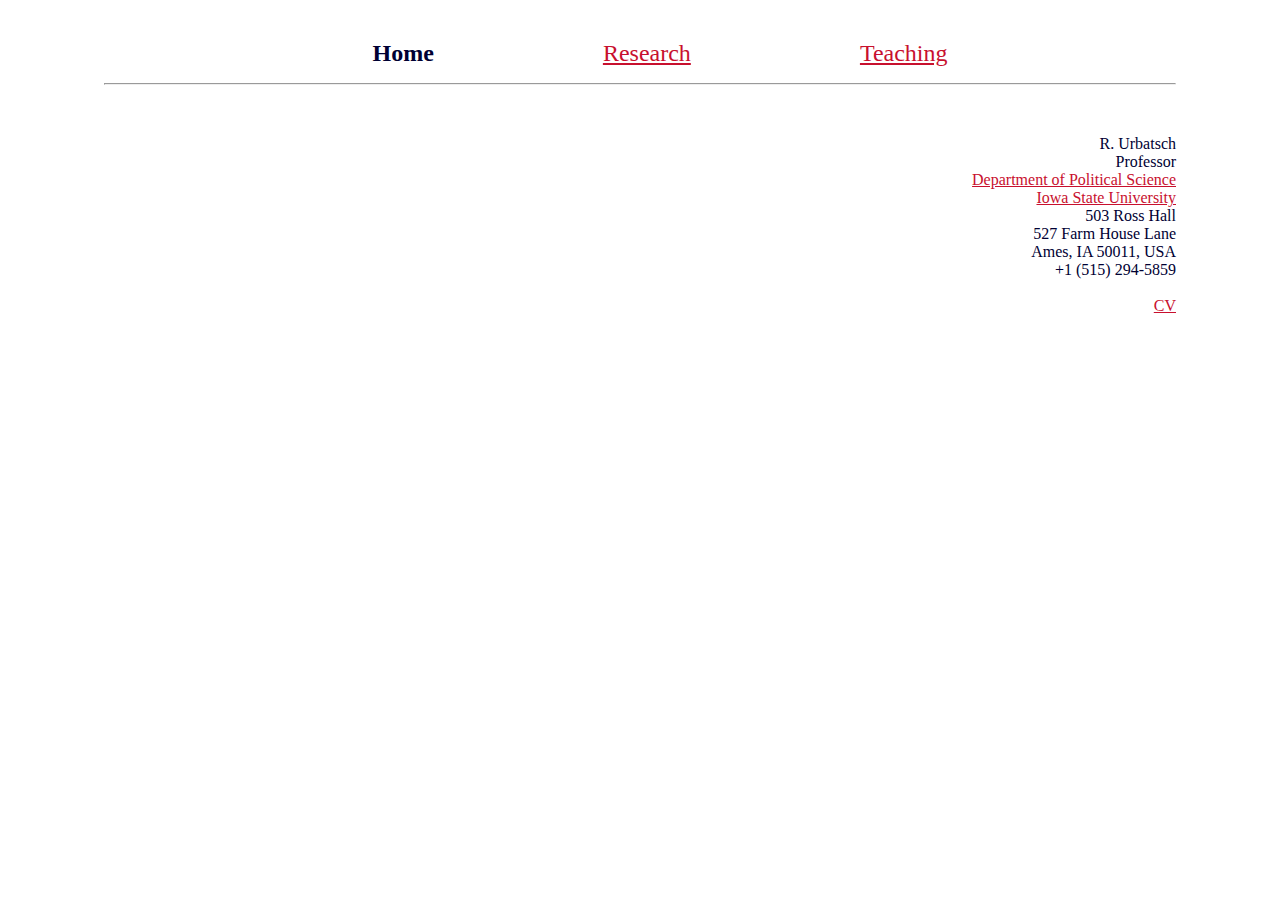
<file: index.html>
<html>
<head>
<meta http-equiv="Content-Type" content="text/html; charset=UTF-8">
<meta name="robots" content="noindex, noarchive">
<title>Urbatsch: Home</title>
<link rel="stylesheet" type="text/css" href="style.css">
<meta name="viewport" content="width=device-width,initial-scale=1">
</head>
<body>



<div id="navbar">

<ul class="navbar">
<li>
<b>Home</b>

  </li>
<li>
<a href="research.html">Research</a>

  </li>
<li>
<a href="teaching.html">Teaching</a>

</li>
</ul>
</div>

<div class="main" id="home">

<hr>
<p><br></p>

<p align="right">

R. Urbatsch<br>

Professor<br><a href="http://www.pols.iastate.edu">Department of Political Science</a><br><a href="http://www.iastate.edu">Iowa State University</a><br>

503 Ross Hall<br>

527 Farm House Lane<br>

Ames, IA 50011, USA<br>

+1 (515) 294-5859<br><br><a href="urbatsch_cv.pdf">CV</a>

</p>
</div>

<script defer src='https://static.cloudflareinsights.com/beacon.min.js' data-cf-beacon='{"token": "1157b4f16a154873a5bac1577af696ac"}'></script>
</body>
</html>
</file>
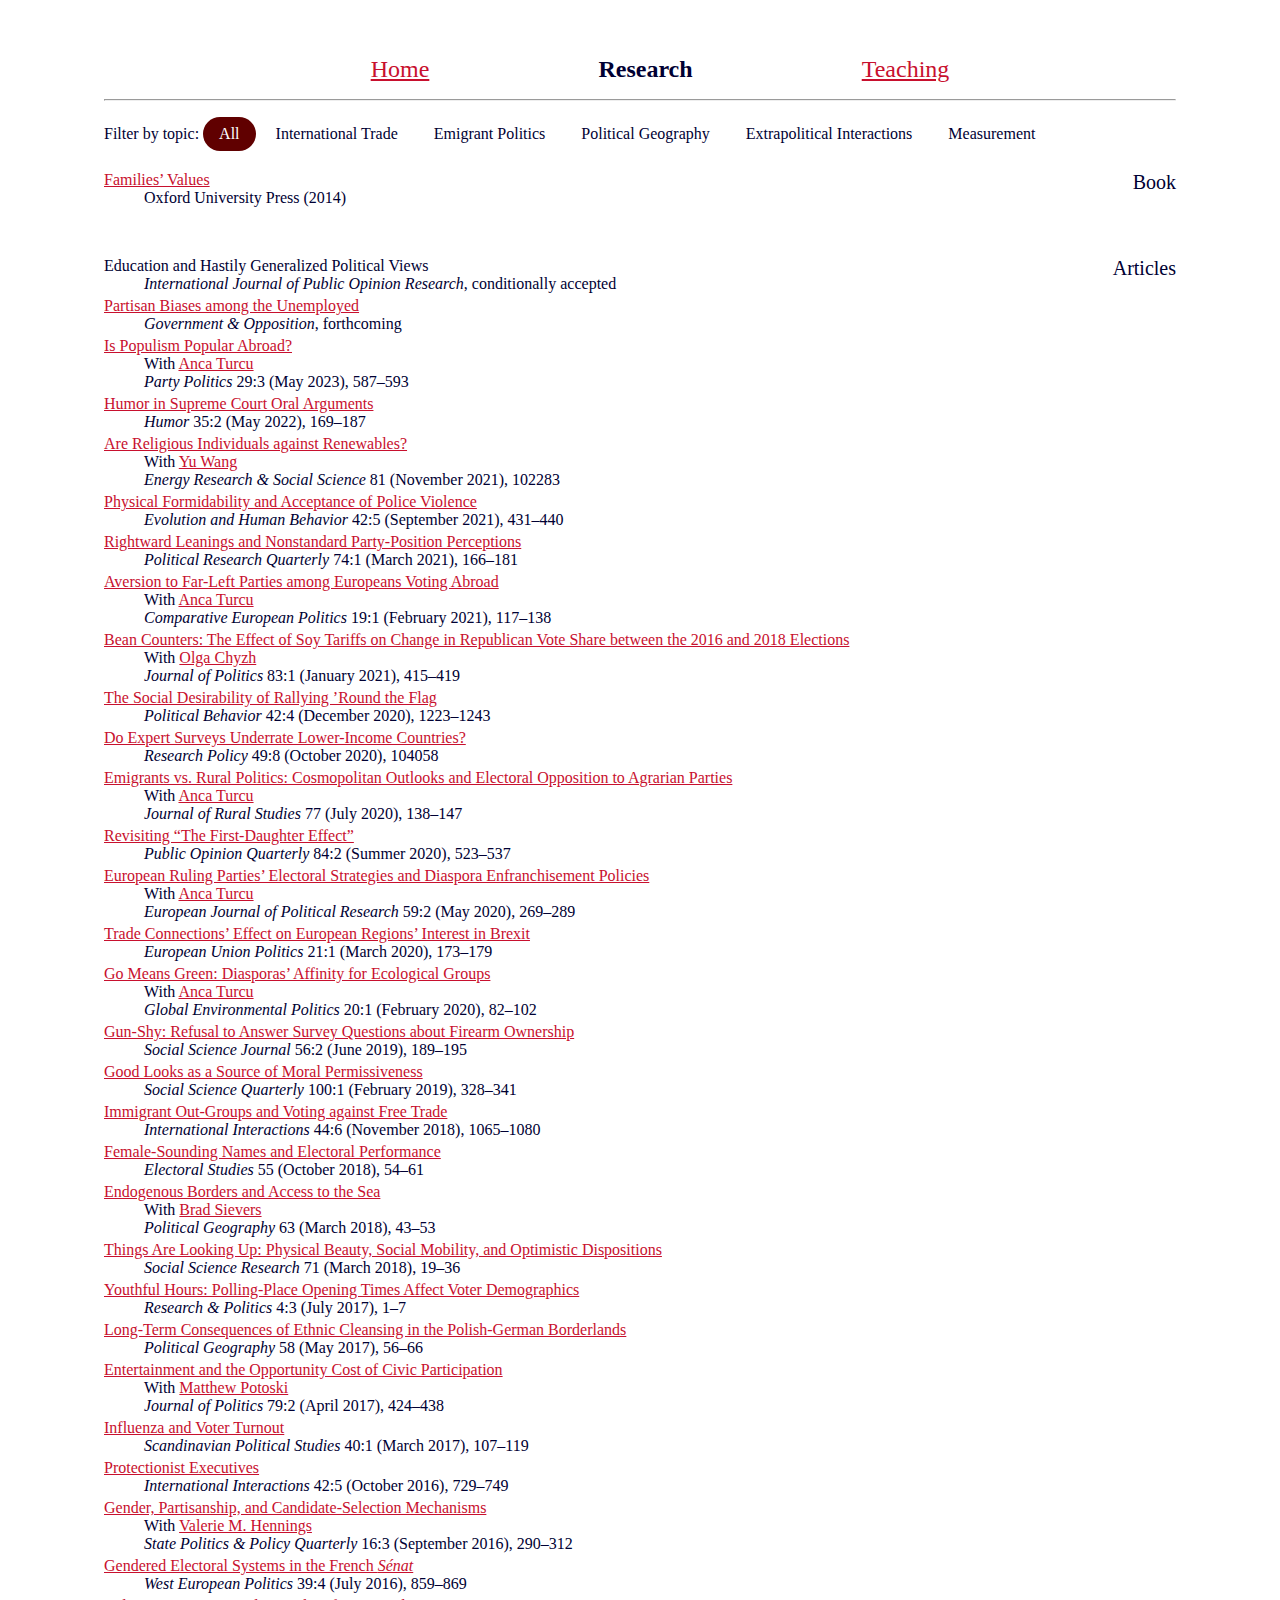
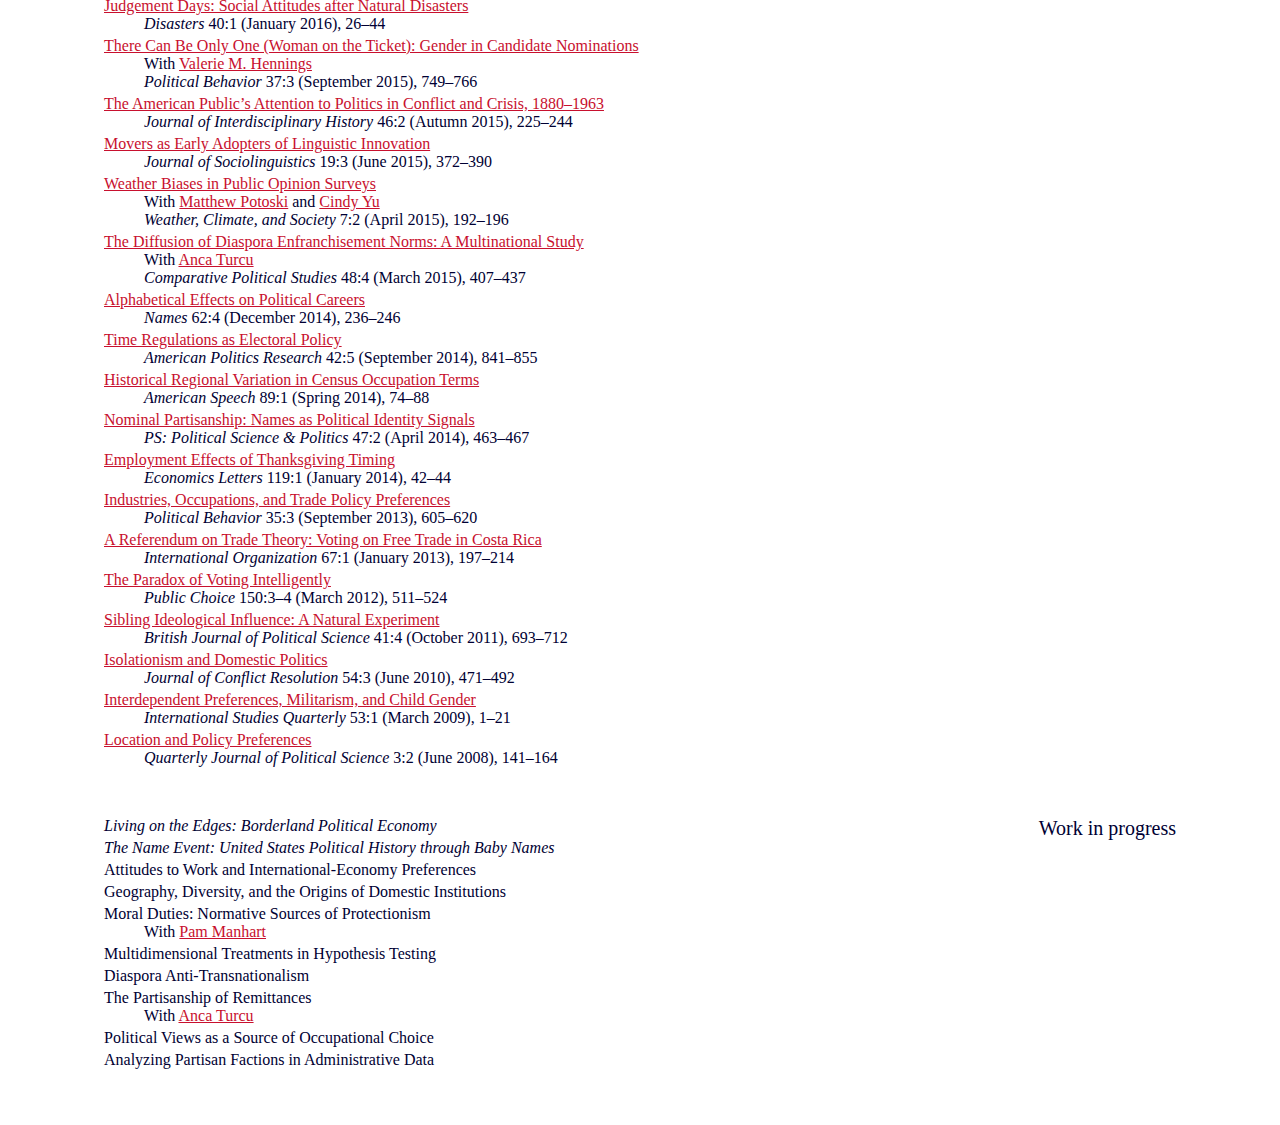
<file: research.html>
<!DOCTYPE html>
<head>
<meta http-equiv="Content-Type" content="text/html; charset=UTF-8">
<meta name="robots" content="noindex, noarchive">
<meta name="viewport" content="width=device-width,initial-scale=1">
<title>Urbatsch: Research</title>
<link rel="stylesheet" type="text/css" href="style.css">
<style>
input[type="radio"] {
 position: absolute;
 left: -9999px;
}

.filters {
 text-align: left;
 margin-bottom: 1rem;
}
 
.filters * {
 display: inline-block;
}
 
.filters label {
 padding: 0.5rem 1rem;
 margin-bottom: 0.25rem;
 border-radius: 2rem;
 line-height: normal;
 cursor: pointer;
 transition: all 0.1s;
}
 
.filters label:hover {
 background: #f1be48;
 color: #222222;
}

p.trade,
p.emigrant,
p.geography,
p.nonpol,
p.measurement {
 margin-left: 7.5%;
 margin-right: 7.5%;
 background: #f8e7a4;
 padding: 1em 5%;
}

p.nonpol {
 margin-bottom: 2.5em;
}

[value="trade"]:checked ~ .research .publications .publication:not([data-category~="trade"]),
[value="emigrant"]:checked ~ .research .publications .publication:not([data-category~="emigrant"]),
[value="nonpol"]:checked ~ .research .publications .publication:not([data-category~="nonpol"]),
[value="geography"]:checked ~ .research .publications .publication:not([data-category~="geography"]),
[value="measurement"]:checked ~ .research .publications .publication:not([data-category~="measurement"])  {
 display: none;
}

[value="trade"]:not(:checked) ~ .trade,
[value="emigrant"]:not(:checked) ~ .emigrant,
[value="nonpol"]:not(:checked) ~ .nonpol,
[value="geography"]:not(:checked) ~ .geography,
[value="measurement"]:not(:checked) ~ .measurement {
 display: none;
}

[value="trade"]:checked ~ .research .books,
[value="emigrant"]:checked ~ .research .books,
[value="geography"]:checked ~ .research .books,
[value="measurement"]:checked ~ .research .books {
 display: none;
}

[value="All"]:checked ~ .filters [for="All"],
[value="trade"]:checked ~ .filters [for="trade"],
[value="emigrant"]:checked ~ .filters [for="emigrant"],
[value="geography"]:checked ~ .filters [for="geography"],
[value="nonpol"]:checked ~ .filters [for="nonpol"],
[value="measurement"]:checked ~ .filters [for="measurement"] {
 background: #600000;
 color: #ffffff;
}

ol {
 padding-left: 0px;
}
</style>
</head>

<body>

<div id="navbar">
<ul class="navbar">
<li>
<a href="index.html">Home</a>
  </li>
<li>
<b>Research</b>
  </li>
<li>
<a href="teaching.html">Teaching</a>
</li>
</ul>
</div>
<div class="main">
<hr>

<input type="radio" id="All" name="categories" value="All" checked>
<input type="radio" id="trade" name="categories" value="trade">
<input type="radio" id="emigrant" name="categories" value="emigrant">
<input type="radio" id="geography" name="categories" value="geography">
<input type="radio" id="nonpol" name="categories" value="nonpol">
<input type="radio" id="measurement" name="categories" value="measurement">

<ol class="filters">Filter by topic: 
 <li>
  <label for="All">All</label>
 </li>
 <li>
  <label for="trade">International Trade</label>
 </li>
 <li>
  <label for="emigrant">Emigrant Politics</label>
 </li>
 <li>
  <label for="geography">Political Geography</label>
 </li>
 <li>
  <label for="nonpol">Extrapolitical Interactions</label>
 </li>
 <li>
  <label for="measurement">Measurement</label>
 </li>
</ol>
<p class="trade">How the public formulates its preferences over political-economy issues, especially international economic policy such as trade, is an abiding interest. I am especially curious about when and how factors divorced from personal economic returns shape people's attitudes.</p>
<p class="emigrant">Transnational movements of people have opened up many new international connections in politics. Much research focuses on how migrants interact with and affect their host countries, but many migrants also retain links to their homelands.  This strand of my research looks at how emigrants engage with home-country politics&mdash;and how home-country governments respond to this diaspora political participation.</p>
<p class="geography">I am interested in how space and distance shape political life, whether through behavior or institutions. This portion of my research has primarily focused on borders&mdash;jurisdictional boundaries&mdash;but how the physical scale of a jurisdiction affects its politics is another recurrent theme.</p>
<p class="nonpol">Scholars drawn to study politics naturally are interested in the things conventionally thought of as &ldquo;political,&rdquo; so forces and outcomes considered non-political get relatively less attention. But seemingly irrelevant things can hugely influence politics, and politics can have consequences far afield.  Much of my research considers hypotheses that span this divide between politics and the rest of human experience.</p>
<p class="measurement">Translating abstract ideas into observable data is often a challenge, especially in social-scientific settings: figuring out what variables are actually capturing about the real world and designing new measurements to complement or extend existing ones are key components of social-science methodology.  Several of my works take this task on.</p>
<div class="research">
<span class="books"> Book </span>
<dl class="publications">
<dt class="publication" data-category="nonpol">
<a href="http://global.oup.com/academic/product/families-values-9780199373604">Families&rsquo; Values</a>
</dt>
<dd class="publication" data-category="">Oxford University Press (2014)
</dd>
</dl>
</div>
<p><br></p>
<div class="research">
<span class="articles"> Articles </span>
<dl class="publications">
<dt class="publication" data-category="measurement">
<a href=""></a>Education and Hastily Generalized Political Views
<dd class="publication" data-category="measurement">
<i>International Journal of Public Opinion Research</i>, conditionally accepted
 <dt class="publication" data-category="">
<a href="https://www.cambridge.org/core/journals/government-and-opposition/article/partisan-biases-among-the-unemployed/790280078EF5E915C350B3D46FCFDB7B">Partisan Biases among the Unemployed</a> 
<dd class="publication" data-category="">
<i>Government & Opposition</i>, forthcoming
<dt class="publication" data-category="emigrant">
<a href="https://doi.org/10.1177/13540688221088470">Is&nbsp;Populism Popular Abroad?</a>
</dt>
<dd class="publication" data-category="emigrant">With <a href="http://politicalscience.cos.ucf.edu/people/turcu-anca/">Anca Turcu</a><br><i>Party Politics</i> 29:3 (May 2023), 587&ndash;593  
</dd>
<dt class="publication" data-category="">
<a href="https://doi.org/10.1515/humor-2020-0128">Humor in Supreme Court Oral Arguments</a>
</dt>
<dd class="publication" data-category="">
<i>Humor</i> 35:2 (May 2022), 169&ndash;187
</dd>
<dt class="publication" data-category="">
<a href="https://doi.org/10.1016/j.erss.2021.102283">Are Religious Individuals against Renewables?</a>
</dt>
<dd class="publication" data-category="">With <a href="https://www.pols.iastate.edu/directory/yu-wang/">Yu Wang</a><br><i>Energy Research &amp; Social Science</i> 81 (November 2021), 102283
</dd>
<dt class="publication" data-category="nonpol">
<a href="https://doi.org/10.1016/j.evolhumbehav.2021.03.008">Physical&nbsp;Formidability and Acceptance of Police Violence</a>
</dt>
<dd class="publication" data-category="nonpol">
<i>Evolution and Human Behavior</i> 42:5 (September 2021), 431&ndash;440
</dd>
<dt class="publication" data-category="measurement">
<a href="https://doi.org/10.1177/1065912919900297">Rightward&nbsp;Leanings and Nonstandard Party-Position Perceptions</a>
</dt>
<dd class="publication" data-category="measurement">
<i>Political Research Quarterly</i> 74:1 (March 2021), 166&ndash;181
</dd>
<dt class="publication" data-category="emigrant">
<a href="https://doi.org/10.1057/s41295-020-00225-2">Aversion to Far-Left Parties among Europeans Voting Abroad</a>
</dt>
<dd class="publication" data-category="emigrant">With <a href="http://politicalscience.cos.ucf.edu/people/turcu-anca/">Anca Turcu</a><br><i>Comparative European Politics</i> 19:1 (February 2021), 117&ndash;138
</dd>
<dt class="publication" data-category="trade">
<a href="https://www.journals.uchicago.edu/doi/pdfplus/10.1086/709434">Bean&nbsp;Counters: The Effect of Soy Tariffs on Change in Republican Vote Share between the 2016 and 2018 Elections</a>
</dt>
<dd class="publication" data-category="trade">With <a href="http://www.olgachyzh.com/">Olga Chyzh</a><br><i>Journal of Politics</i> 83:1 (January 2021), 415&ndash;419
</dd>
<dt class="publication" data-category="nonpol">
<a href="https://link.springer.com/article/10.1007/s11109-019-09540-1">The Social Desirability of Rallying &rsquo;Round the Flag</a>
</dt>
<dd class="publication" data-category="nonpol">
<i>Political Behavior</i> 42:4 (December 2020), 1223&ndash;1243
</dd>
<dt class="publication" data-category="measurement">
<a href="https://doi.org/10.1016/j.respol.2020.104058">Do Expert Surveys Underrate Lower-Income Countries?</a>
</dt>
<dd class="publication" data-category="measurement">
<i>Research Policy</i> 49:8 (October 2020), 104058
</dd>
<dt class="publication" data-category="emigrant">
<a href="https://www.sciencedirect.com/science/article/pii/S0743016719301056">Emigrants vs. Rural Politics: Cosmopolitan Outlooks and Electoral Opposition to Agrarian Parties</a>
</dt>
<dd class="publication" data-category="emigrant">With <a href="http://politicalscience.cos.ucf.edu/people/turcu-anca/">Anca Turcu</a><br><i>Journal of Rural Studies</i> 77 (July 2020), 138&ndash;147
</dd>
<dt class="publication" data-category="nonpol">
<a href="https://doi.org/10.1093/poq/nfaa029">Revisiting &ldquo;The First-Daughter Effect&rdquo;</a>
</dt>
<dd class="publication" data-category="nonpol">
<i>Public Opinion Quarterly</i> 84:2 (Summer 2020), 523&ndash;537
</dd>
<dt class="publication" data-category="emigrant">
<a href="https://ejpr.onlinelibrary.wiley.com/doi/full/10.1111/1475-6765.12357">European Ruling Parties&rsquo; Electoral Strategies and Diaspora Enfranchisement Policies</a>
</dt>
<dd class="publication" data-category="emigrant">With <a href="http://politicalscience.cos.ucf.edu/people/turcu-anca/">Anca Turcu</a><br><i>European Journal of Political Research</i> 59:2 (May 2020), 269&ndash;289
</dd>
<dt class="publication" data-category="trade">
<a href="https://doi.org/10.1177/1465116519871619">Trade Connections&rsquo; Effect on European Regions&rsquo; Interest in Brexit</a>
</dt>
<dd class="publication" data-category="trade">
<i>European Union Politics</i> 21:1 (March 2020), 173&ndash;179
</dd>
<dt class="publication" data-category="emigrant">
<a href="https://www.mitpressjournals.org/doi/abs/10.1162/glep_a_00538">Go Means Green: Diasporas&rsquo; Affinity for Ecological Groups</a>
</dt>
<dd class="publication" data-category="emigrant">With <a href="http://politicalscience.cos.ucf.edu/people/turcu-anca/">Anca Turcu</a><br><i>Global Environmental Politics</i> 20:1 (February 2020), 82&ndash;102
</dd>
<dt class="publication" data-category="measurement">
<a href="https://doi.org/10.1016/j.soscij.2018.04.003">Gun-Shy: Refusal to Answer Survey Questions about Firearm Ownership</a>
</dt>
<dd class="publication" data-category="measurement">
<i>Social Science Journal</i> 56:2 (June 2019), 189&ndash;195
</dd>
<dt class="publication" data-category="nonpol">
<a href="https://onlinelibrary.wiley.com/doi/abs/10.1111/ssqu.12544">Good Looks as a Source of Moral Permissiveness</a>
</dt>
<dd class="publication" data-category="nonpol">
<i>Social Science Quarterly</i> 100:1 (February 2019), 328&ndash;341
</dd>
<dt class="publication" data-category="trade">
<a href="https://www.tandfonline.com/doi/full/10.1080/03050629.2018.1504780">Immigrant Out-Groups and Voting against Free Trade</a>
</dt>
<dd class="publication" data-category="trade">
<i>International Interactions</i> 44:6 (November 2018), 1065&ndash;1080
</dd>
<dt class="publication" data-category="nonpol">
<a href="https://www.sciencedirect.com/science/article/pii/S0261379417305875">Female-Sounding Names and Electoral Performance</a>
</dt>
<dd class="publication" data-category="nonpol">
<i>Electoral Studies</i> 55 (October 2018), 54&ndash;61
</dd>
<dt class="publication" data-category="geography">
<a href="https://www.sciencedirect.com/science/article/pii/S0962629817301464">Endogenous Borders and Access to the Sea</a>
</dt>
<dd class="publication" data-category="geography">With <a href="https://www.linkedin.com/in/bradlsievers">Brad Sievers</a>
<br><i>Political Geography</i> 63 (March 2018), 43&ndash;53
</dd>
<dt class="publication" data-category="nonpol">
<a href="https://doi.org/10.1016/j.ssresearch.2018.01.006">Things Are Looking Up: Physical Beauty, Social Mobility, and Optimistic Dispositions</a>
</dt>
<dd class="publication" data-category="nonpol">
<i>Social Science Research</i> 71 (March 2018), 19&ndash;36
</dd>
<dt class="publication" data-category="nonpol geography">
<a href="http://journals.sagepub.com/doi/full/10.1177/2053168017720590">Youthful Hours: Polling-Place Opening Times Affect Voter Demographics</a>
</dt>
<dd class="publication" data-category="nonpol geography">
<i>Research &amp; Politics</i> 4:3 (July 2017), 1&ndash;7
</dd>
<dt class="publication" data-category="geography">
<a href="http://www.sciencedirect.com/science/article/pii/S0962629817300276">Long-Term Consequences of Ethnic Cleansing in the Polish-German Borderlands</a>
</dt>
<dd class="publication" data-category="geography">
<i>Political Geography</i> 58 (May 2017), 56&ndash;66 
</dd>
<dt class="publication" data-category="nonpol">
<a href="http://www.journals.uchicago.edu/doi/abs/10.1086/688174">Entertainment and the Opportunity Cost of Civic Participation</a>
</dt>
<dd class="publication" data-category="nonpol">With <a href="https://bren.ucsb.edu/people/matthew-potoski">Matthew Potoski</a>
<br><i>Journal of Politics</i> 79:2 (April 2017), 424&ndash;438
</dd>
<dt class="publication" data-category="nonpol">
<a href="http://onlinelibrary.wiley.com/doi/10.1111/1467-9477.12079/abstract">Influenza and Voter Turnout</a>
</dt>
<dd class="publication" data-category="nonpol">
<i>Scandinavian Political Studies</i> 40:1 (March 2017), 107&ndash;119
</dd>
<dt class="publication" data-category="trade geography">
<a href="http://www.tandfonline.com/doi/full/10.1080/03050629.2016.1140452">Protectionist Executives</a>
</dt>
<dd class="publication" data-category="trade geography">
<i>International Interactions</i> 42:5 (October 2016), 729&ndash;749
</dd>
<dt class="publication" data-category="">
<a href="http://spa.sagepub.com/content/16/3/290">Gender, Partisanship, and Candidate-Selection Mechanisms</a>
</dt>
<dd class="publication" data-category="">With <a href="https://www.morningside.edu/about-morningside/directory/valerie-hennings/">Valerie M. Hennings</a><br><i>State Politics &amp; Policy Quarterly</i> 16:3 (September 2016), 290&ndash;312
</dd>
<dt class="publication" data-category="">
<a href="http://www.tandfonline.com/doi/full/10.1080/01402382.2016.1140516">Gendered Electoral Systems in the French <i>S&eacute;nat</i></a>
</dt>
<dd class="publication" data-category="">
<i>West European Politics</i> 39:4 (July 2016), 859&ndash;869
</dd>
<dt class="publication" data-category="nonpol">
<a href="http://onlinelibrary.wiley.com/doi/10.1111/disa.12138/abstract">Judgement Days: Social Attitudes after Natural Disasters</a> 
</dt>
<dd class="publication" data-category="nonpol">
<i>Disasters</i> 40:1 (January 2016), 26&ndash;44
</dd>
<dt class="publication" data-category="">
<a href="http://link.springer.com/article/10.1007/s11109-014-9290-4">There Can Be Only One (Woman on the Ticket): Gender in Candidate Nominations</a> 
</dt>
<dd class="publication" data-category="">With <a href="https://www.morningside.edu/about-morningside/directory/valerie-hennings/">Valerie M. Hennings</a><br><i>Political Behavior</i> 37:3 (September 2015), 749&ndash;766
</dd>
<dt class="publication" data-category="nonpol">
<a href="http://www.mitpressjournals.org/doi/abs/10.1162/JINH_a_00832">The American Public&rsquo;s Attention to Politics in Conflict and Crisis, 1880&ndash;1963</a>
</dt>
<dd class="publication" data-category="nonpol">
<i>Journal of Interdisciplinary History</i> 46:2 (Autumn 2015), 225&ndash;244
</dd>
<dt class="publication" data-category="">
<a href="http://onlinelibrary.wiley.com/doi/10.1111/josl.12126/abstract">Movers as Early Adopters of Linguistic Innovation</a>
</dt>
<dd class="publication" data-category="">
<i>Journal of Sociolinguistics</i> 19:3 (June 2015), 372&ndash;390
</dd>
<dt class="publication" data-category="nonpol">
<a href="http://journals.ametsoc.org/doi/abs/10.1175/WCAS-D-15-0001.1">Weather Biases in Public Opinion Surveys</a> 
</dt>
<dd class="publication" data-category="nonpol">With <a href="https://bren.ucsb.edu/people/matthew-potoski">Matthew Potoski</a> and <a href="https://www.stat.iastate.edu/people/cindy-yu">Cindy Yu</a><br><i>Weather, Climate, and Society</i> 7:2 (April 2015), 192&ndash;196
</dd>
<dt class="publication" data-category="emigrant geography">
<a href="http://cps.sagepub.com/cgi/reprint/48/4/407.pdf">The Diffusion of Diaspora Enfranchisement Norms: A Multinational Study</a>
</dt>
<dd class="publication" data-category="emigrant geography">With <a href="http://politicalscience.cos.ucf.edu/people/turcu-anca/">Anca Turcu</a><br><i>Comparative Political Studies</i> 48:4 (March 2015), 407&ndash;437
</dd>
<dt class="publication" data-category="nonpol">
<a href="http://www.maneyonline.com/doi/full/10.1179/0027773814Z.00000000093">Alphabetical Effects on Political Careers</a>
</dt>
<dd class="publication" data-category="nonpol">
<i>Names</i> 62:4 (December 2014), 236&ndash;246
</dd>
<dt class="publication" data-category="nonpol">
<a href="http://apr.sagepub.com/content/42/5/841.full.pdf">Time Regulations as Electoral Policy</a> 
</dt>
<dd class="publication" data-category="nonpol">
<i>American Politics Research</i> 42:5 (September 2014), 841&ndash;855
</dd>
<dt class="publication" data-category="measurement">
<a href="http://americanspeech.dukejournals.org/content/89/1/74.full.pdf">Historical Regional Variation in Census Occupation Terms</a> 
</dt>
<dd class="publication" data-category="measurement">
<i>American Speech</i> 89:1 (Spring 2014), 74&ndash;88
</dd>
<dt class="publication" data-category="nonpol">
<a href="http://journals.cambridge.org/action/displayAbstract?fromPage=online&amp;aid=9235773">Nominal Partisanship: Names as Political Identity Signals</a> 
</dt>
<dd class="publication" data-category="nonpol">
<i>PS: Political Science &amp; Politics</i> 47:2 (April 2014), 463&ndash;467
</dd>
<dt class="publication" data-category="nonpol">
<a href="http://www.sciencedirect.com/science/article/pii/S0165176513000372">Employment Effects of Thanksgiving Timing</a>
</dt>
<dd class="publication" data-category="nonpol">
<i>Economics Letters</i> 119:1 (January 2014), 42&ndash;44
</dd>
<dt class="publication" data-category="trade measurement">
<a href="http://link.springer.com/article/10.1007/s11109-012-9206-0">Industries, Occupations, and Trade Policy Preferences</a>
</dt>
<dd class="publication" data-category="trade measurement">
<i>Political Behavior</i> 35:3 (September 2013), 605&ndash;620
</dd>
<dt class="publication" data-category="trade">
<a href="https://journals.cambridge.org/action/displayAbstract?aid=8820669">A Referendum on Trade Theory: Voting on Free Trade in Costa Rica</a>
</dt>
<dd class="publication" data-category="trade">
<i>International Organization</i> 67:1 (January 2013), 197&ndash;214
</dd>
<dt class="publication" data-category="nonpol">
<a href="http://www.springerlink.com/content/0513r13737u13163/" target="_parent">The Paradox of Voting Intelligently</a>
</dt>
<dd class="publication" data-category="nonpol">
<i>Public Choice</i> 150:3&ndash;4 (March 2012), 511&ndash;524
</dd>
<dt class="publication" data-category="nonpol">
<a href="http://journals.cambridge.org/repo_A83B8sDe" target="_parent">Sibling Ideological Influence: A Natural 
Experiment</a>
</dt>
<dd class="publication" data-category="nonpol">
<i>British Journal of Political Science</i> 41:4 (October 2011), 693&ndash;712
</dd>
<dt class="publication" data-category="trade">
<a href="http://jcr.sagepub.com/cgi/content/abstract/54/3/471">Isolationism and Domestic Politics</a>
</dt>
<dd class="publication" data-category="trade">
<i>Journal of Conflict Resolution</i> 54:3 (June 2010), 471&ndash;492
</dd>
<dt class="publication" data-category="nonpol">
<a href="http://www3.interscience.wiley.com/journal/122229277/abstract">Interdependent Preferences, Militarism, and Child Gender</a>
</dt>
<dd class="publication" data-category="nonpol">
<i>International Studies Quarterly</i> 53:1 (March 2009), 1&ndash;21
</dd>
<dt class="publication" data-category="geography">
<a href="http://dx.doi.org/10.1561/100.00007041" target="_parent">Location and Policy Preferences</a>
</dt>
<dd class="publication" data-category="geography">
<i>Quarterly Journal of Political Science</i> 3:2 (June 2008), 141&ndash;164
</dd>
</dl>
</div>
<p><br></p>
<div class="research">
<span class="progress"> Work&nbsp;in&nbsp;progress </span>
<dl class="publications">
<dt class="publication" data-category="geography"><i>Living&nbsp;on the Edges: Borderland Political Economy</i></dt>
<dt class="publication" data-category="nonpol measurement"><i>The&nbsp;Name Event: United States Political History through Baby Names</i></dt>
<dt class="publication" data-category="trade"><a href=""></a>Attitudes to Work and International-Economy Preferences</dt>
<dt class="publication" data-category="geography"><a href=""></a>Geography, Diversity, and the Origins of Domestic Institutions</dt>
<dt class="publication" data-category="trade nonpol"><a href=""></a>Moral Duties: Normative Sources of Protectionism</dt>
<dd class="publication" data-category="trade nonpol">With <a href="https://business.baylor.edu/directory/?id=Pamela_Manhart">Pam Manhart</a></dd>
<dt class="publication" data-category="measurement"><a href=""></a>Multidimensional Treatments in Hypothesis Testing</dt>
<dt class="publication" data-category="emigrant"><a href=""></a>Diaspora Anti-Transnationalism</dt>
<dt class="publication" data-category="emigrant"><a href=""></a>The Partisanship of Remittances</dt>
<dd class="publication" data-category="emigrant">With <a href="http://politicalscience.cos.ucf.edu/people/turcu-anca/">Anca Turcu</a></dd>
<dt class="publication" data-category=""><a href=""></a>Political Views as a Source of Occupational Choice</dt>
<dt class="publication" data-category="measurement"><a href=""></a>Analyzing Partisan Factions in Administrative Data</dt> 
</dl>
</div>
</div>
<script defer src='https://static.cloudflareinsights.com/beacon.min.js' data-cf-beacon='{"token": "d05213fadcd2466281d39e7b35d5ac0e"}'></script>
</body>
</html>
</file>
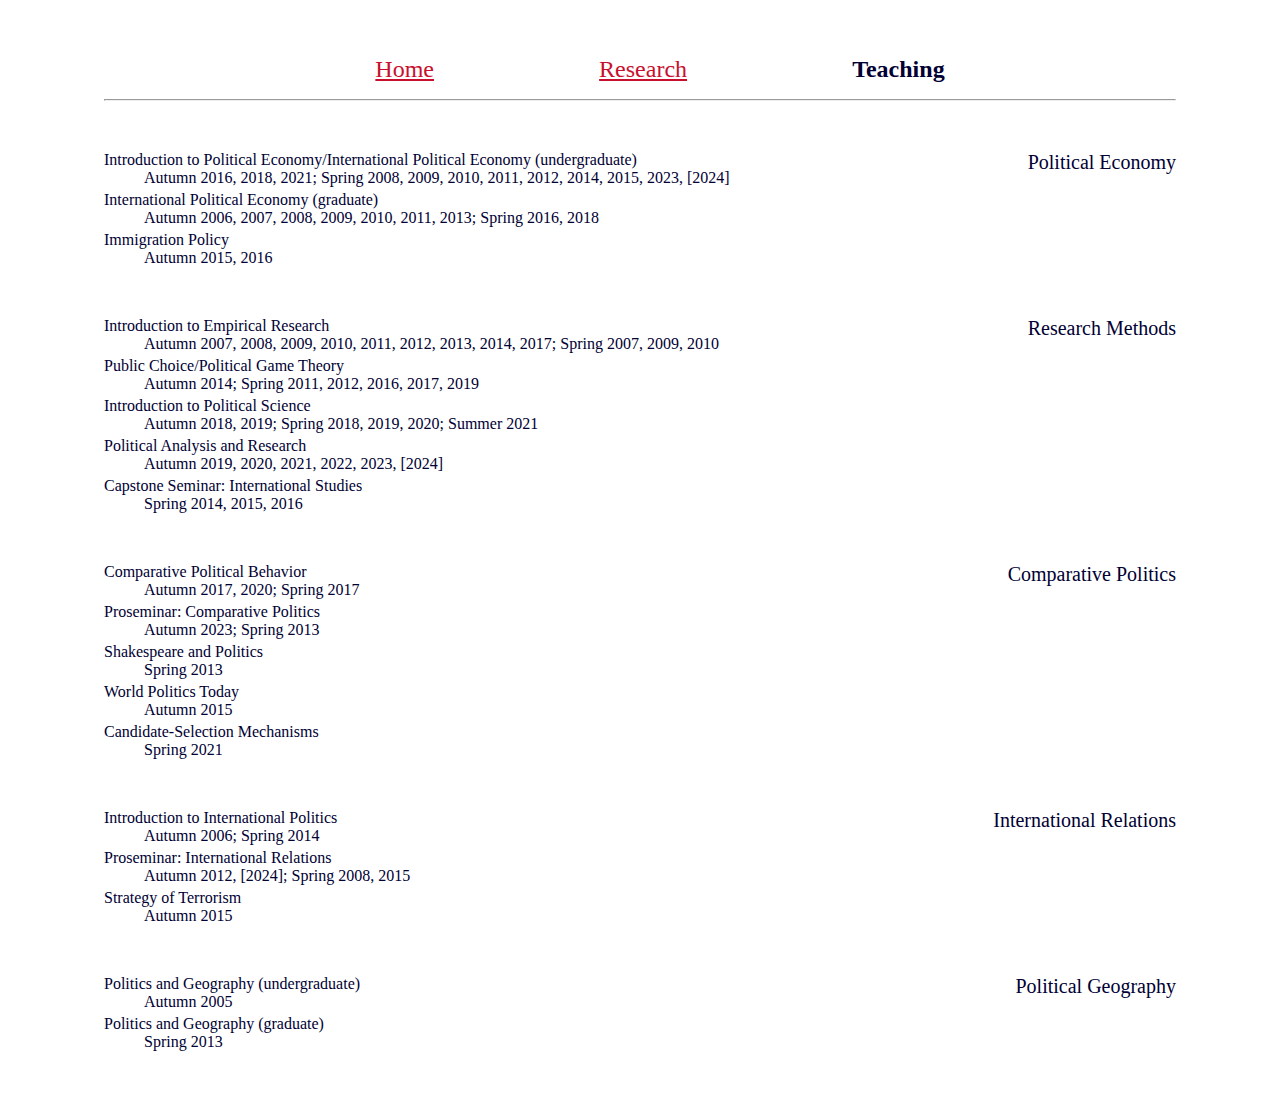
<file: teaching.html>
<!DOCTYPE html>
<head>
<title>Urbatsch: Teaching</title>
<link rel="stylesheet" type="text/css" href="style.css" />
<meta http-equiv="Content-Type" content="text/html; charset=UTF-8">
<meta name="robots" content="noindex, noarchive">
<meta name="viewport" content="width=device-width,initial-scale=1">
</head>

<body>

<div id="navbar">
<ul class="navbar">
  <li><a href="index.html">Home</a>
  <li><a href="research.html">Research</a>
  <li><b>Teaching</b>
</ul>
</div>
<div class="main">
<hr>
<p><br></p>
<div class="teaching">
<span> Political&nbsp;Economy </span>
<dl>
<dt>Introduction to Political Economy/International Political Economy (undergraduate)
<dd>Autumn 2016, 2018, 2021; Spring 2008, 2009, 2010, 2011, 2012, 2014, 2015, 2023, [2024]
<dt>International Political Economy (graduate)
<dd>Autumn 2006, 2007, 2008, 2009, 2010, 2011, 2013; Spring 2016, 2018
<dt>Immigration Policy
<dd>Autumn 2015, 2016
</dl>
</div>
<p><br></p>
<div class="teaching">
<span> Research&nbsp;Methods </span>
<dl>
<dt>Introduction to Empirical Research
<dd>Autumn 2007, 2008, 2009, 2010, 2011, 2012, 2013, 2014, 2017; Spring 2007, 2009, 2010
<dt>Public Choice/Political Game Theory
<dd>Autumn 2014; Spring 2011, 2012, 2016, 2017, 2019
<dt>Introduction to Political Science
<dd>Autumn 2018, 2019; Spring 2018, 2019, 2020; Summer 2021
<dt>Political Analysis and Research
<dd>Autumn 2019, 2020, 2021, 2022, 2023, [2024]
<dt>Capstone Seminar: International Studies
<dd>Spring 2014, 2015, 2016
</dl>
</div>
<p><br></p>
<div class="teaching">
<span> Comparative&nbsp;Politics </span>
<dl>
<dt>Comparative Political Behavior
<dd>Autumn 2017, 2020; Spring 2017
<dt>Proseminar: Comparative Politics
<dd>Autumn 2023; Spring 2013
<dt>Shakespeare and Politics
<dd>Spring 2013
<dt>World Politics Today
<dd>Autumn 2015
<dt>Candidate-Selection Mechanisms
<dd>Spring 2021
</dl>
</div>
<p><br></p>
<div class="teaching">
<span> International&nbsp;Relations </span>
<dl>
<dt>Introduction to International Politics
<dd>Autumn 2006; Spring 2014
<dt>Proseminar: International Relations
<dd>Autumn 2012, [2024]; Spring 2008, 2015
<dt>Strategy of Terrorism
<dd>Autumn 2015
</dl>
</div>
<p><br></p>
<div class="teaching">
<span> Political&nbsp;Geography </span>
<dl>
<dt>Politics and Geography (undergraduate)
<dd>Autumn 2005
<dt>Politics and Geography (graduate)
<dd>Spring 2013
</dl>
</div>
<script defer src='https://static.cloudflareinsights.com/beacon.min.js' data-cf-beacon='{"token": "1157b4f16a154873a5bac1577af696ac"}'></script>
</body>
</html>
</file>
<file: style.css>
body {
   font-family: "Palatino", "Palatino Linotype", "Book Antiqua", serif;
   padding: 2.5% 7.5%;
   color: #000033;
}

a:link {
   color: #C8102E;
}

a:visited {
   color: #7C2529;
}

a:hover {
   color: #F1BE48;
}

dt {
   margin-top: 0.25em;
   padding-left: 2em;
   text-indent: -2em;
}

dd {
   margin-bottom: 0.25em;
}

ul.navbar {
   text-align: center;
}

ul.navbar li {
   padding: 0% 8%;
   list-style: none;
   display: inline-block;
   font-size: 150%;
}

span {
   float: right;
   font-size: 125%;
   padding-left: 2em;
   padding-bottom: 1em;
}

@media screen and (min-width: 600px) and (max-width: 800px) {
 ul.navbar li {
  padding: 0% 6%;
  font-size: 125%;
 }

span {
   padding-left: 100%;
   font-size: 120%;
   font-weight: bold;
  }
}

@media screen and (max-width: 600px) {
 ul.navbar li {
  padding: 0% 4%;
  font-size: 100%;
 }

span { 
   padding-left: 100%;
   font-size: 120%;
   font-weight: bold;
  }
}
</file>
